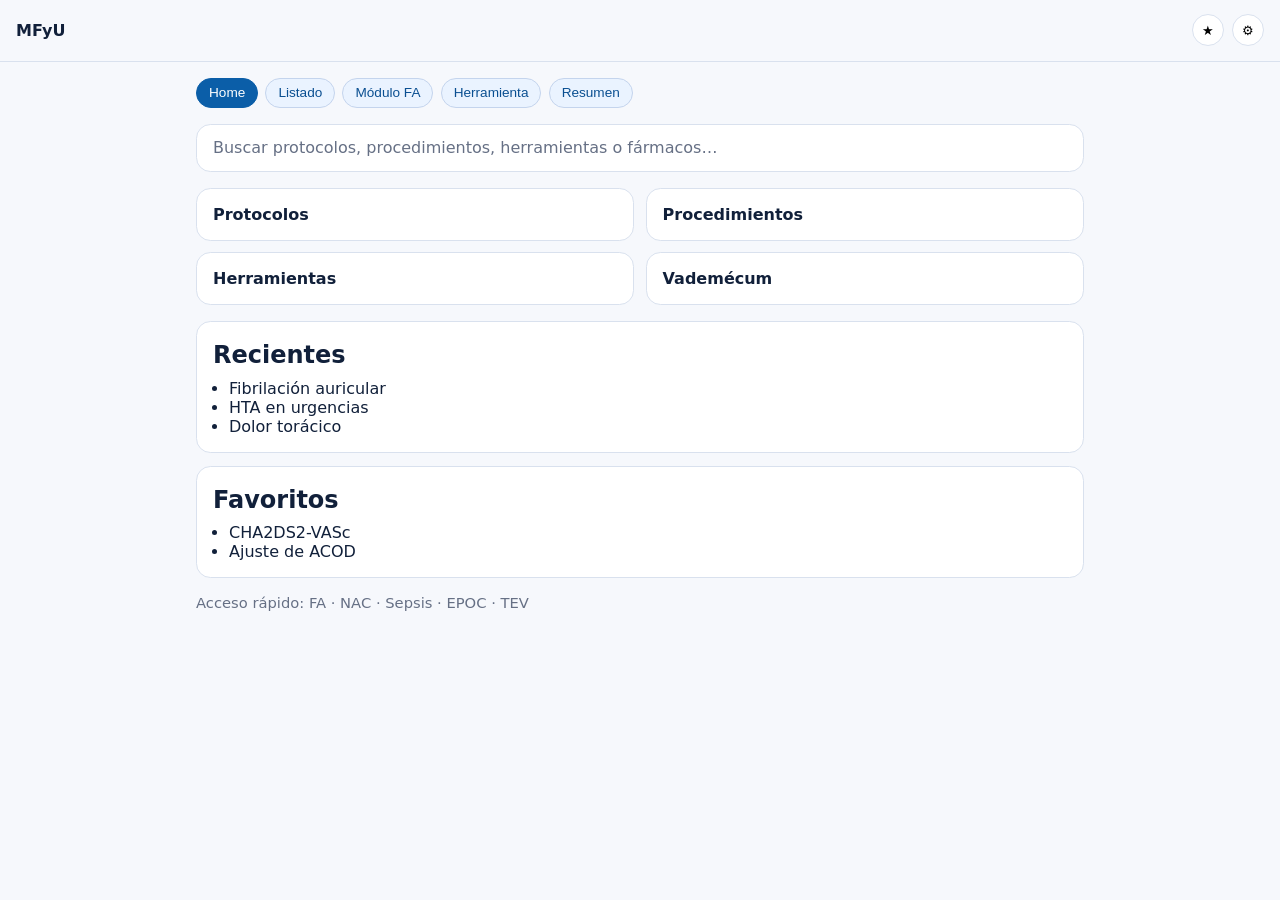
<file: index.html>
<!doctype html>
<html lang="es">
<head>
  <meta charset="utf-8" />
  <meta name="viewport" content="width=device-width,initial-scale=1" />
  <title>FA – Soporte a la decisión</title>
  <meta http-equiv="refresh" content="0; url=./app_clinica/index.html" />
  <link rel="canonical" href="./app_clinica/index.html" />
</head>
<body>
  <p>Redirigiendo a la app… Si no ocurre automáticamente, abre <a href="./app_clinica/index.html">app_clinica/index.html</a>.</p>
</body>
</html>
</file>
<file: app_clinica/css/styles.css>
:root {
  --bg: #f6f8fc;
  --card: #fff;
  --ink: #11203a;
  --muted: #667085;
  --line: #d9e1ee;
  --brand: #0b5ea8;
}
* { box-sizing: border-box; }
body { margin: 0; font-family: Inter, system-ui, sans-serif; background: var(--bg); color: var(--ink); }
.topbar {
  position: sticky; top: 0; z-index: 20; background: rgba(246,248,252,.92); backdrop-filter: blur(8px);
  border-bottom: 1px solid var(--line); padding: .9rem 1rem; display: flex; justify-content: space-between; align-items: center;
}
.brand { font-weight: 800; }
.top-actions { display: flex; gap: .5rem; }
.icon-btn { border: 1px solid var(--line); background: #fff; border-radius: 999px; width: 2rem; height: 2rem; }
.app-shell { max-width: 920px; margin: 0 auto; padding: 1rem; }
.screen-nav { display: flex; flex-wrap: wrap; gap: .45rem; margin-bottom: 1rem; }
.screen { display: none; }
.screen.is-active { display: block; }
.search-main, .search-secondary {
  border: 1px solid var(--line); background: #fff; border-radius: .9rem; padding: .85rem 1rem; color: var(--muted); margin-bottom: 1rem;
}
.grid-2 { display: grid; grid-template-columns: repeat(2, 1fr); gap: .7rem; margin-bottom: 1rem; }
.tile {
  background: var(--card); border: 1px solid var(--line); border-radius: .9rem; padding: 1rem; font-weight: 700;
}
.card { background: #fff; border: 1px solid var(--line); border-radius: .9rem; padding: 1rem; margin: .8rem 0; }
.list { margin: .4rem 0 0; padding-left: 1rem; }
.quick-access { color: var(--muted); font-size: .92rem; margin-top: 1rem; }
.chip {
  border: 1px solid #c4d4ed; background: #eaf3ff; color: #0a4f91; border-radius: 999px; padding: .4rem .75rem; font-size: .85rem; cursor: pointer;
}
.chip.soft { background: #fff; border-color: var(--line); color: #344054; }
.chip.is-active { background: var(--brand); color: #fff; border-color: var(--brand); }
.chips-row { display: flex; flex-wrap: wrap; gap: .4rem; margin-bottom: 1rem; }
.stack { display: grid; gap: .65rem; }
.item-row {
  border: 1px solid var(--line); border-radius: .8rem; background: #fff; padding: .75rem .85rem; display: flex; justify-content: space-between; gap: .7rem;
}
.item-row p { margin: .2rem 0 0; color: var(--muted); font-size: .9rem; }
h1, h2 { margin: .2rem 0 .6rem; }
.muted { color: var(--muted); }
.module-header { display: flex; justify-content: space-between; gap: .8rem; align-items: flex-start; }
.module-actions { display: flex; gap: .4rem; flex-wrap: wrap; }
.accordion details {
  border: 1px solid var(--line); background: #fff; border-radius: .8rem; padding: .65rem .75rem; margin-bottom: .55rem;
}
.accordion summary { font-weight: 700; cursor: pointer; }
.fab {
  position: sticky; bottom: 1rem; margin-left: auto; display: block;
  border: 0; border-radius: 999px; padding: .75rem 1rem; background: var(--brand); color: #fff; font-weight: 700;
}
.drawer { position: fixed; inset: 0; background: rgba(5, 18, 40, .45); display: none; }
.drawer.open { display: block; }
.drawer-panel {
  position: absolute; left: 0; right: 0; bottom: 0; background: #fff; border-radius: 1rem 1rem 0 0;
  min-height: 38vh; padding: 1rem;
}
.drawer-panel header { display: flex; justify-content: space-between; align-items: center; }
@media (min-width: 920px) {
  .drawer-panel { top: 0; right: 0; left: auto; width: 360px; border-radius: 0; }
}
@media (max-width: 680px) {
  .grid-2 { grid-template-columns: 1fr; }
}
</file>
